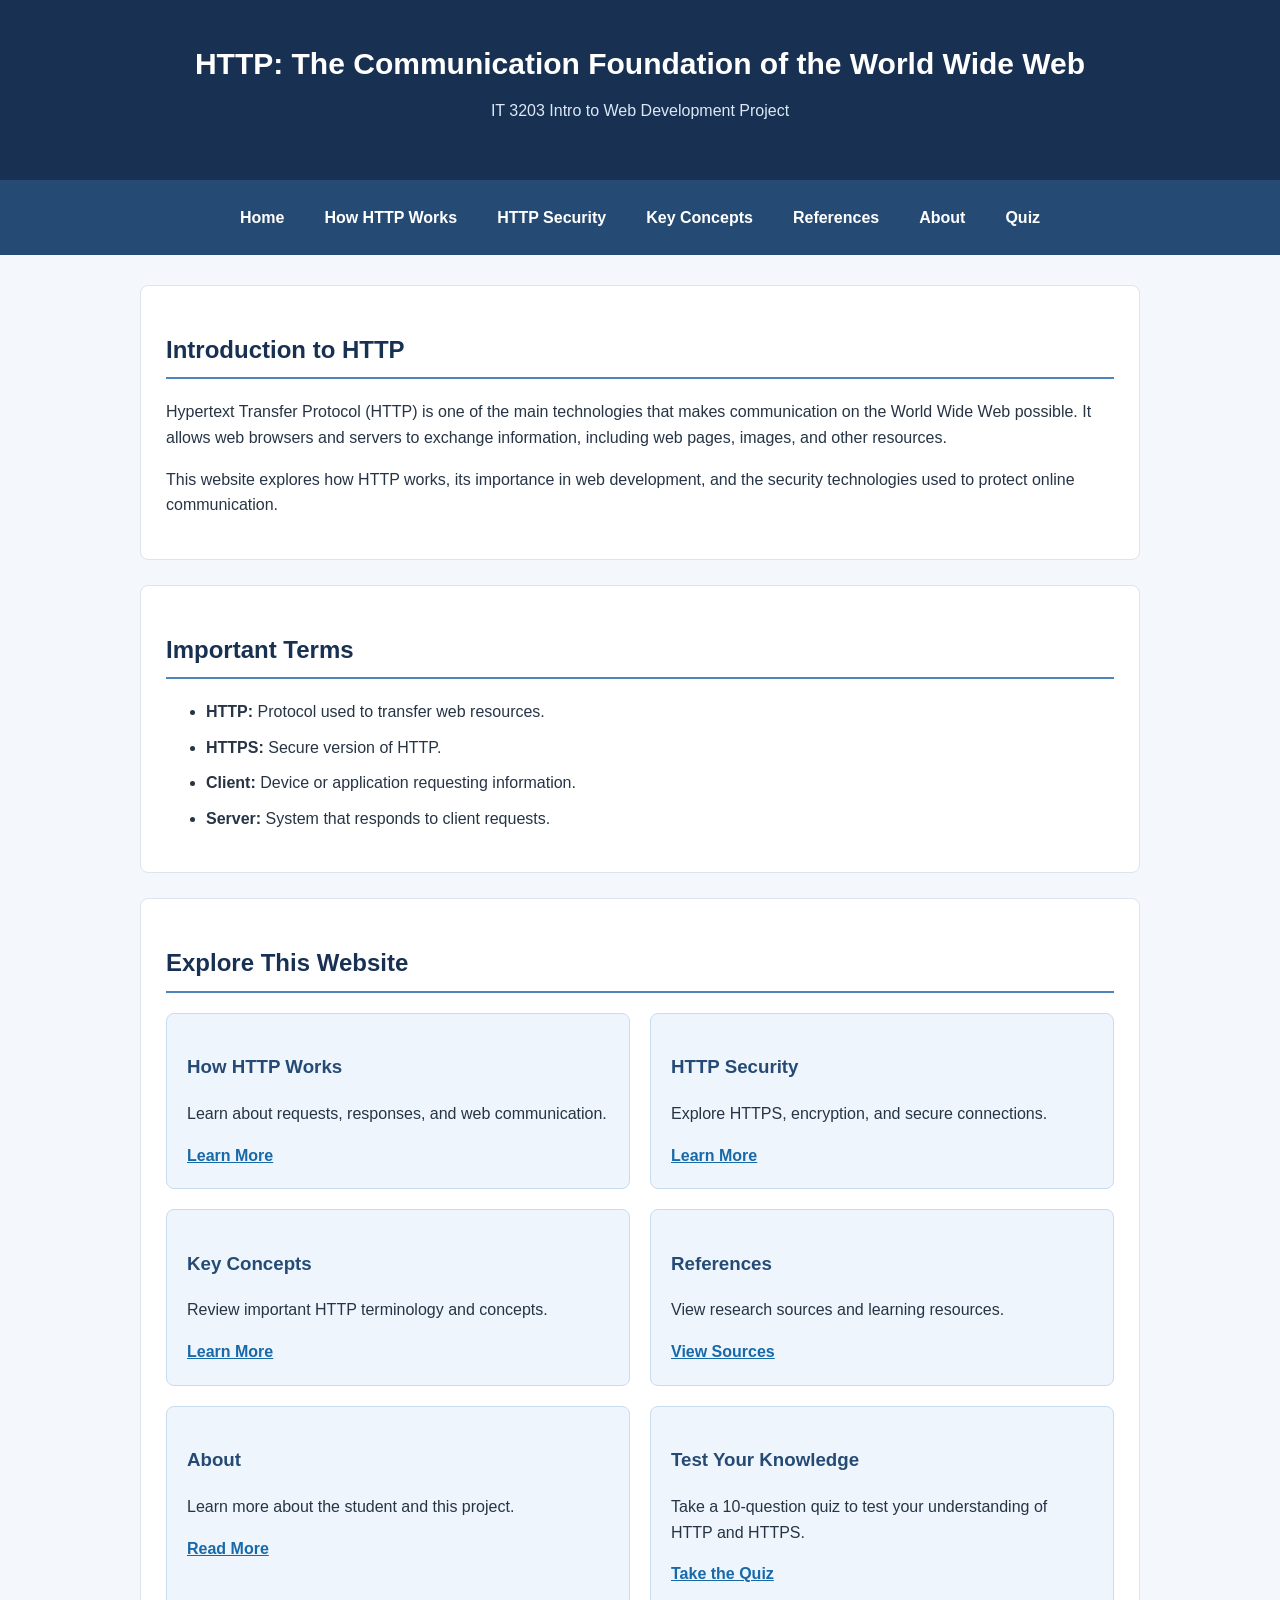
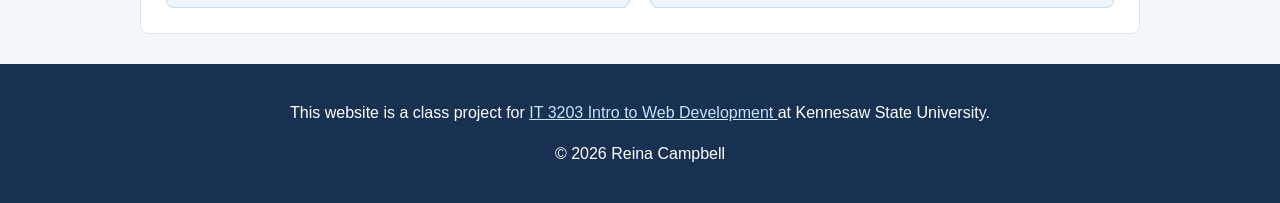
<file: index.html>
<!DOCTYPE html>
<html lang="en">
<head>
    <meta charset="UTF-8">
    <meta name="viewport" content="width=device-width, initial-scale=1.0">
    <title>HTTP - Home</title>
    <link rel="stylesheet" href="style.css">
</head>
<body>

    <!-- Website header -->
    <header>
        <h1>HTTP: The Communication Foundation of the World Wide Web</h1>
        <p>IT 3203 Intro to Web Development Project</p>
    </header>

 <!-- Navigation menu shared across all seven website pages -->
<nav>
    <a href="index.html">Home</a>
    <a href="topic1.html">How HTTP Works</a>
    <a href="topic2.html">HTTP Security</a>
    <a href="concepts.html">Key Concepts</a>
    <a href="references.html">References</a>
    <a href="about.html">About</a>
    <a href="quiz.html">Quiz</a>
</nav>

    <main>
        <!-- Introduction -->
        <section>
            <h2>Introduction to HTTP</h2>
            <p>
                Hypertext Transfer Protocol (HTTP) is one of the
                main technologies that makes communication on
                the World Wide Web possible. It allows web
                browsers and servers to exchange information,
                including web pages, images, and other resources.
            </p>
            <p>
                This website explores how HTTP works, its
                importance in web development, and the security
                technologies used to protect online communication.
            </p>
        </section>

        <!-- Key terms -->
        <section>
            <h2>Important Terms</h2>
            <ul>
                <li><strong>HTTP:</strong> Protocol used to transfer web resources.</li>
                <li><strong>HTTPS:</strong> Secure version of HTTP.</li>
                <li><strong>Client:</strong> Device or application requesting information.</li>
                <li><strong>Server:</strong> System that responds to client requests.</li>
            </ul>
        </section>

        
<!-- Table of contents: Links to the main pages of the website -->
<section>
    <h2>Explore This Website</h2>

    <!-- CSS Grid organizes the website cards into columns -->
    <div class="page-grid">

        <!-- Card linking to the How HTTP Works page -->
        <div class="card">
            <h3>How HTTP Works</h3>
            <p>Learn about requests, responses, and web communication.</p>
            <a href="topic1.html">Learn More</a>
        </div>

        <!-- Card linking to the HTTP Security page -->
        <div class="card">
            <h3>HTTP Security</h3>
            <p>Explore HTTPS, encryption, and secure connections.</p>
            <a href="topic2.html">Learn More</a>
        </div>

        <!-- Card linking to the Key Concepts page -->
        <div class="card">
            <h3>Key Concepts</h3>
            <p>Review important HTTP terminology and concepts.</p>
            <a href="concepts.html">Learn More</a>
        </div>

        <!-- Card linking to the References page -->
        <div class="card">
            <h3>References</h3>
            <p>View research sources and learning resources.</p>
            <a href="references.html">View Sources</a>
        </div>

        <!-- Card linking to the About page -->
        <div class="card">
            <h3>About</h3>
            <p>Learn more about the student and this project.</p>
            <a href="about.html">Read More</a>
        </div>

        <!-- New Milestone 2 card linking to the HTTP quiz -->
        <div class="card">
            <h3>Test Your Knowledge</h3>
            <p>
                Take a 10-question quiz to test your
                understanding of HTTP and HTTPS.
            </p>

            <!-- Opens the interactive quiz page -->
            <a href="quiz.html">Take the Quiz</a>
        </div>

    </div> <!-- End of page-grid -->
</section>

</main>

    <!-- Required class project footer -->
    <footer>
        <p>
            This website is a class project for
            <a href="https://ksuweb.github.io/IT3203/">
                IT 3203 Intro to Web Development
            </a>
            at Kennesaw State University.
        </p>
        <p>&copy; 2026 Reina Campbell</p>
    </footer>

</body>
</html>
</file>
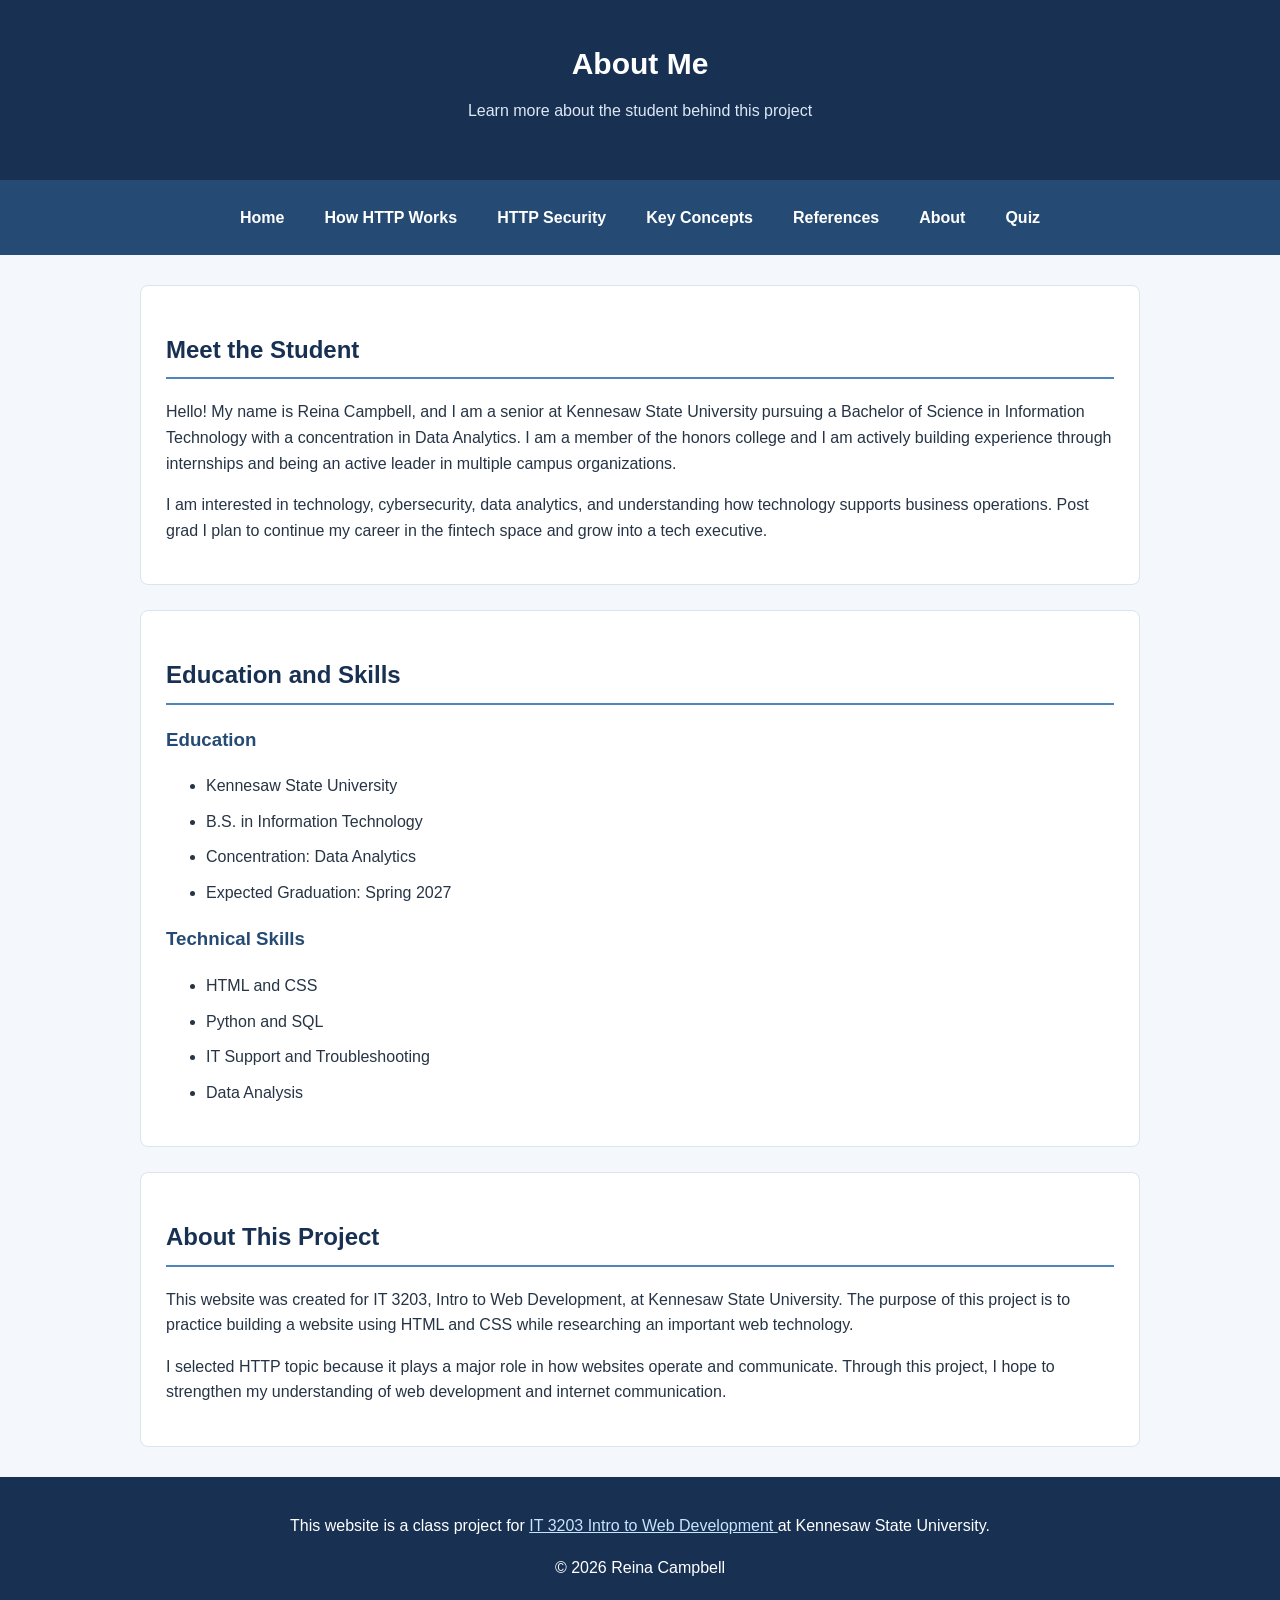
<file: about.html>
<!DOCTYPE html>
<html lang="en">
<head>
    <!-- Basic page settings -->
    <meta charset="UTF-8">
    <meta name="viewport" content="width=device-width, initial-scale=1.0">
    <title>About Me</title>
    <link rel="stylesheet" href="style.css">
</head>
<body>

    <!-- Website header -->
    <header>
        <h1>About Me</h1>
        <p>Learn more about the student behind this project</p>
    </header>

    <!-- Navigation menu shared across all pages -->
    <nav>
        <a href="index.html">Home</a>
        <a href="topic1.html">How HTTP Works</a>
        <a href="topic2.html">HTTP Security</a>
        <a href="concepts.html">Key Concepts</a>
        <a href="references.html">References</a>
        <a href="about.html">About</a>
        <a href="quiz.html">Quiz</a>
    </nav>

    <main>
        <!-- Student introduction -->
        <section>
            <h2>Meet the Student</h2>
            <p>
                Hello! My name is Reina Campbell, and I am
                a senior at Kennesaw State University
                pursuing a Bachelor of Science in Information
                Technology with a concentration in Data Analytics.
                I am a member of the honors college and I am actively
                building experience through internships and being
                an active leader in multiple campus organizations.
            </p>
            <p>
                I am interested in technology, cybersecurity,
                data analytics, and understanding how technology
                supports business operations. Post grad I plan to 
                continue my career in the fintech space and grow 
                into a tech executive.
            </p>
        </section>

        <!-- Education and technical skills -->
        <section>
            <h2>Education and Skills</h2>

            <h3>Education</h3>
            <ul>
                <li>Kennesaw State University</li>
                <li>B.S. in Information Technology</li>
                <li>Concentration: Data Analytics</li>
                <li>Expected Graduation: Spring 2027</li>
            </ul>

            <h3>Technical Skills</h3>
            <ul>
                <li>HTML and CSS</li>
                <li>Python and SQL</li>
                <li>IT Support and Troubleshooting</li>
                <li>Data Analysis</li>
            </ul>
        </section>

        <!-- Project description -->
        <section>
            <h2>About This Project</h2>
            <p>
                This website was created for IT 3203,
                Intro to Web Development, at Kennesaw State University.
                The purpose of this project is to practice
                building a website using HTML and CSS while
                researching an important web technology.
            </p>
            <p>
                I selected HTTP topic because it plays a major role
                in how websites operate and communicate.
                Through this project, I hope to strengthen
                my understanding of web development and
                internet communication.
            </p>
        </section>
    </main>

    <!-- Required course footer -->
    <footer>
        <p>
            This website is a class project for
            <a href="https://ksuweb.github.io/IT3203/">
                IT 3203 Intro to Web Development
            </a>
            at Kennesaw State University.
        </p>
        <p>&copy; 2026 Reina Campbell</p>
    </footer>

</body>
</html>
</file>
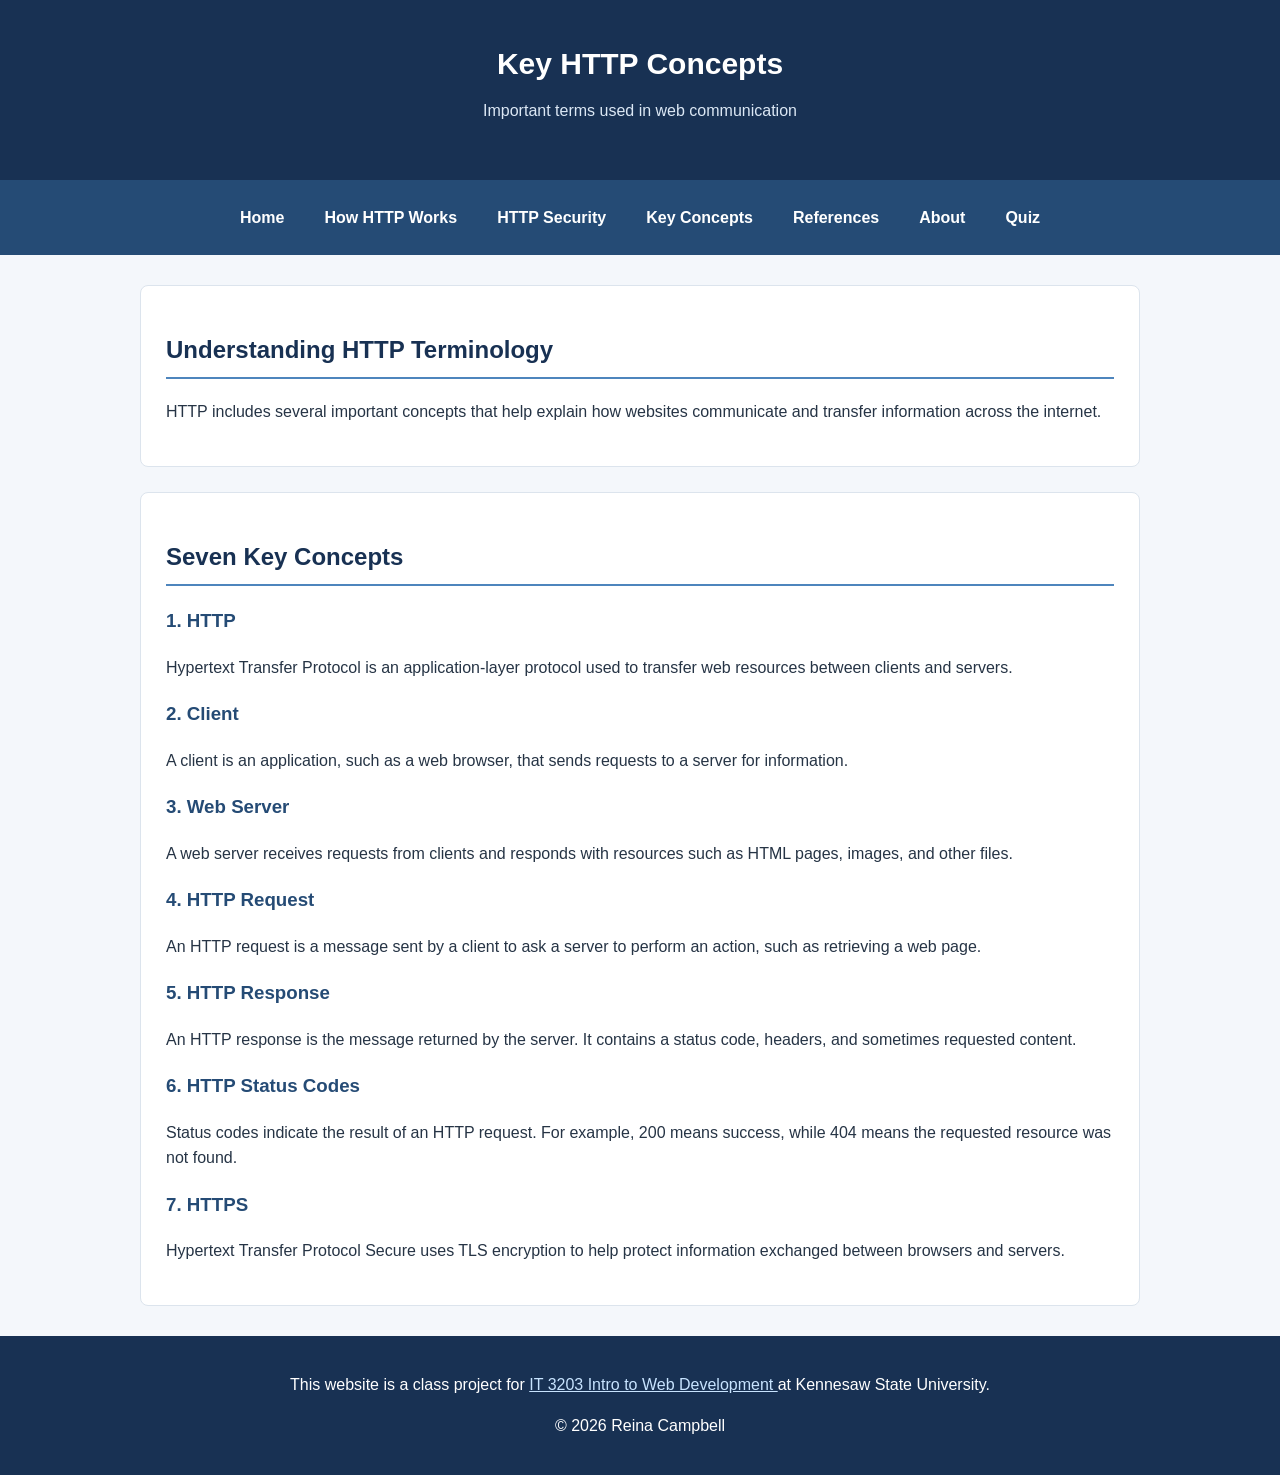
<file: concepts.html>
<!DOCTYPE html>
<html lang="en">
<head>
    <!-- Basic page settings -->
    <meta charset="UTF-8">
    <meta name="viewport" content="width=device-width, initial-scale=1.0">
    <title>HTTP Key Concepts</title>
    <link rel="stylesheet" href="style.css">
</head>
<body>

    <!-- Website header -->
    <header>
        <h1>Key HTTP Concepts</h1>
        <p>Important terms used in web communication</p>
    </header>

    <!-- Navigation menu shared across all pages -->
    <nav>
        <a href="index.html">Home</a>
        <a href="topic1.html">How HTTP Works</a>
        <a href="topic2.html">HTTP Security</a>
        <a href="concepts.html">Key Concepts</a>
        <a href="references.html">References</a>
        <a href="about.html">About</a>
        <a href="quiz.html">Quiz</a>
    </nav>

    <main>
        <!-- Introduction -->
        <section>
            <h2>Understanding HTTP Terminology</h2>
            <p>
                HTTP includes several important concepts that
                help explain how websites communicate and
                transfer information across the internet.
            </p>
        </section>

        <!-- Seven key HTTP concepts -->
        <section>
            <h2>Seven Key Concepts</h2>

            <h3>1. HTTP</h3>
            <p>
                Hypertext Transfer Protocol is an application-layer
                protocol used to transfer web resources between
                clients and servers.
            </p>

            <h3>2. Client</h3>
            <p>
                A client is an application, such as a web browser,
                that sends requests to a server for information.
            </p>

            <h3>3. Web Server</h3>
            <p>
                A web server receives requests from clients
                and responds with resources such as HTML pages,
                images, and other files.
            </p>

            <h3>4. HTTP Request</h3>
            <p>
                An HTTP request is a message sent by a client
                to ask a server to perform an action,
                such as retrieving a web page.
            </p>

            <h3>5. HTTP Response</h3>
            <p>
                An HTTP response is the message returned by
                the server. It contains a status code,
                headers, and sometimes requested content.
            </p>

            <h3>6. HTTP Status Codes</h3>
            <p>
                Status codes indicate the result of an HTTP
                request. For example, 200 means success,
                while 404 means the requested resource
                was not found.
            </p>

            <h3>7. HTTPS</h3>
            <p>
                Hypertext Transfer Protocol Secure uses TLS
                encryption to help protect information
                exchanged between browsers and servers.
            </p>
        </section>
    </main>

    <!-- Required course footer -->
    <footer>
        <p>
            This website is a class project for
            <a href="https://ksuweb.github.io/IT3203/">
                IT 3203 Intro to Web Development
            </a>
            at Kennesaw State University.
        </p>
        <p>&copy; 2026 Reina Campbell</p>
    </footer>

</body>
</html>
</file>
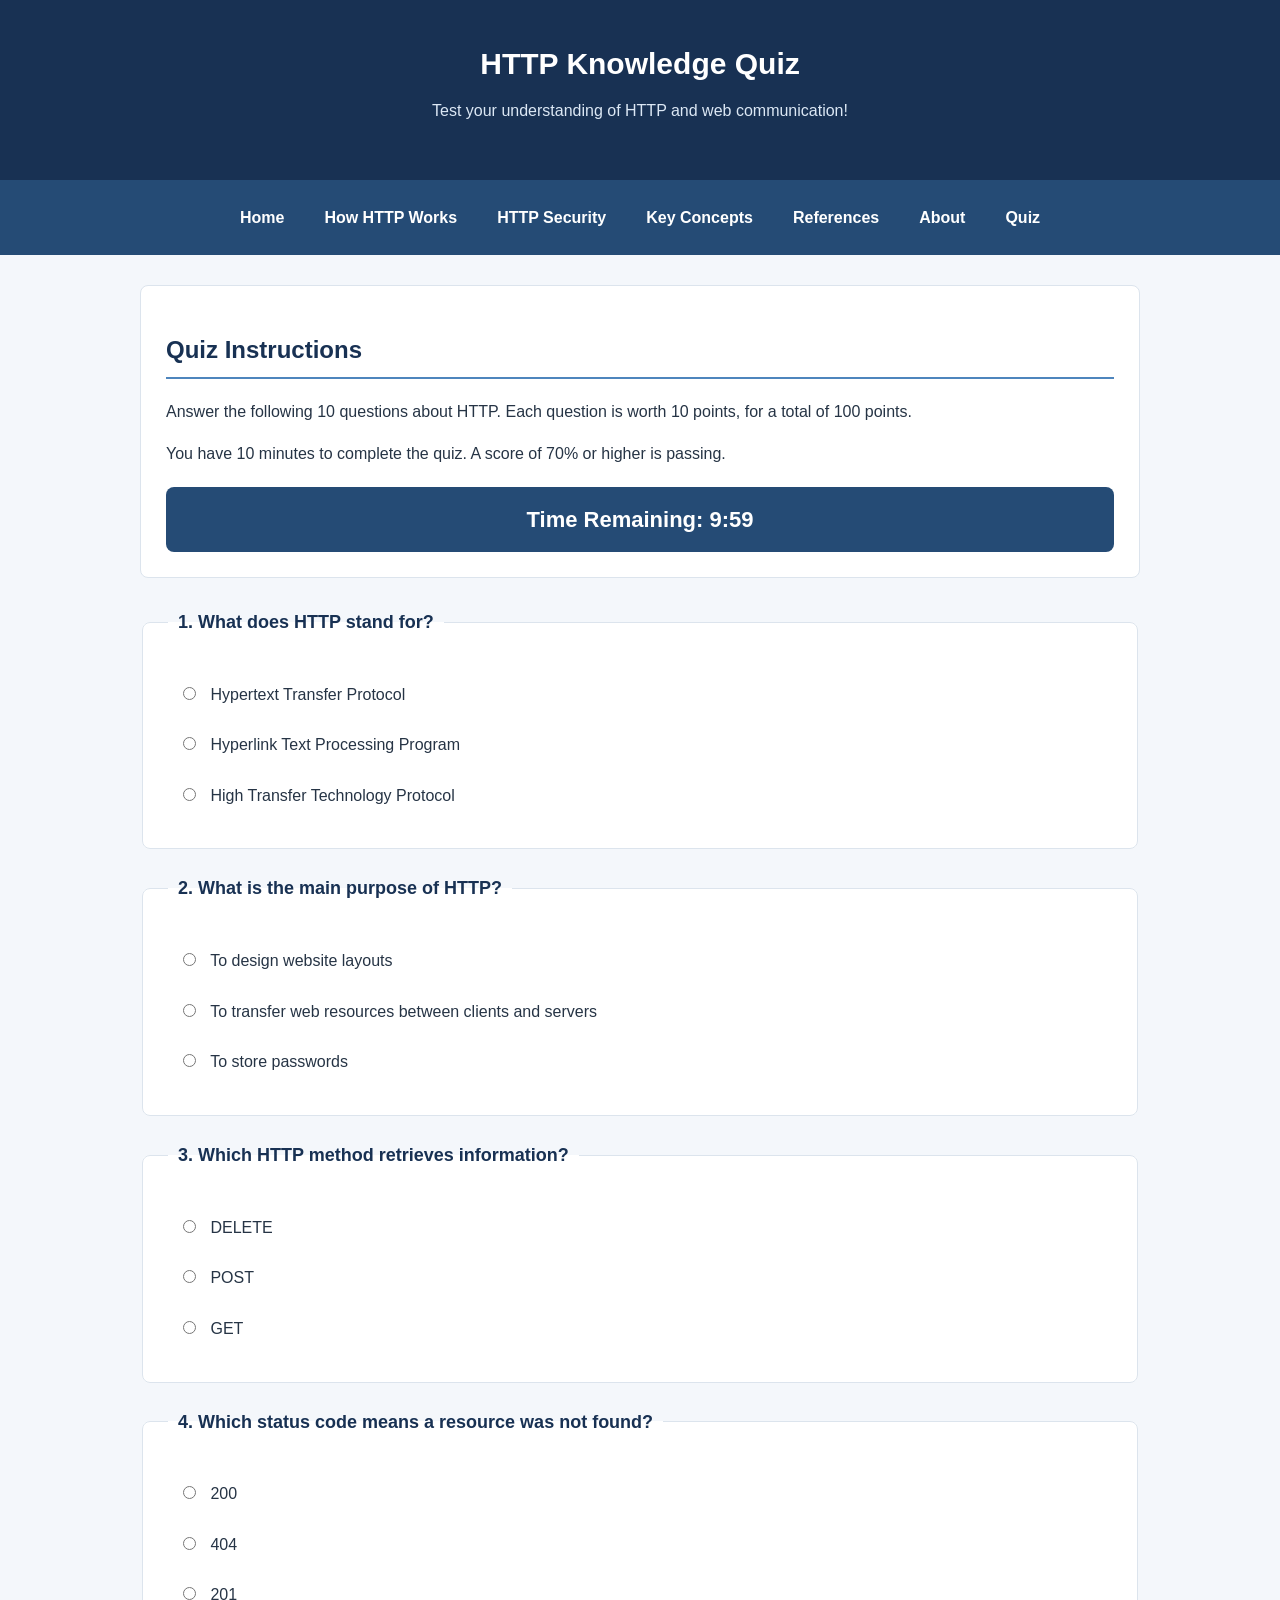
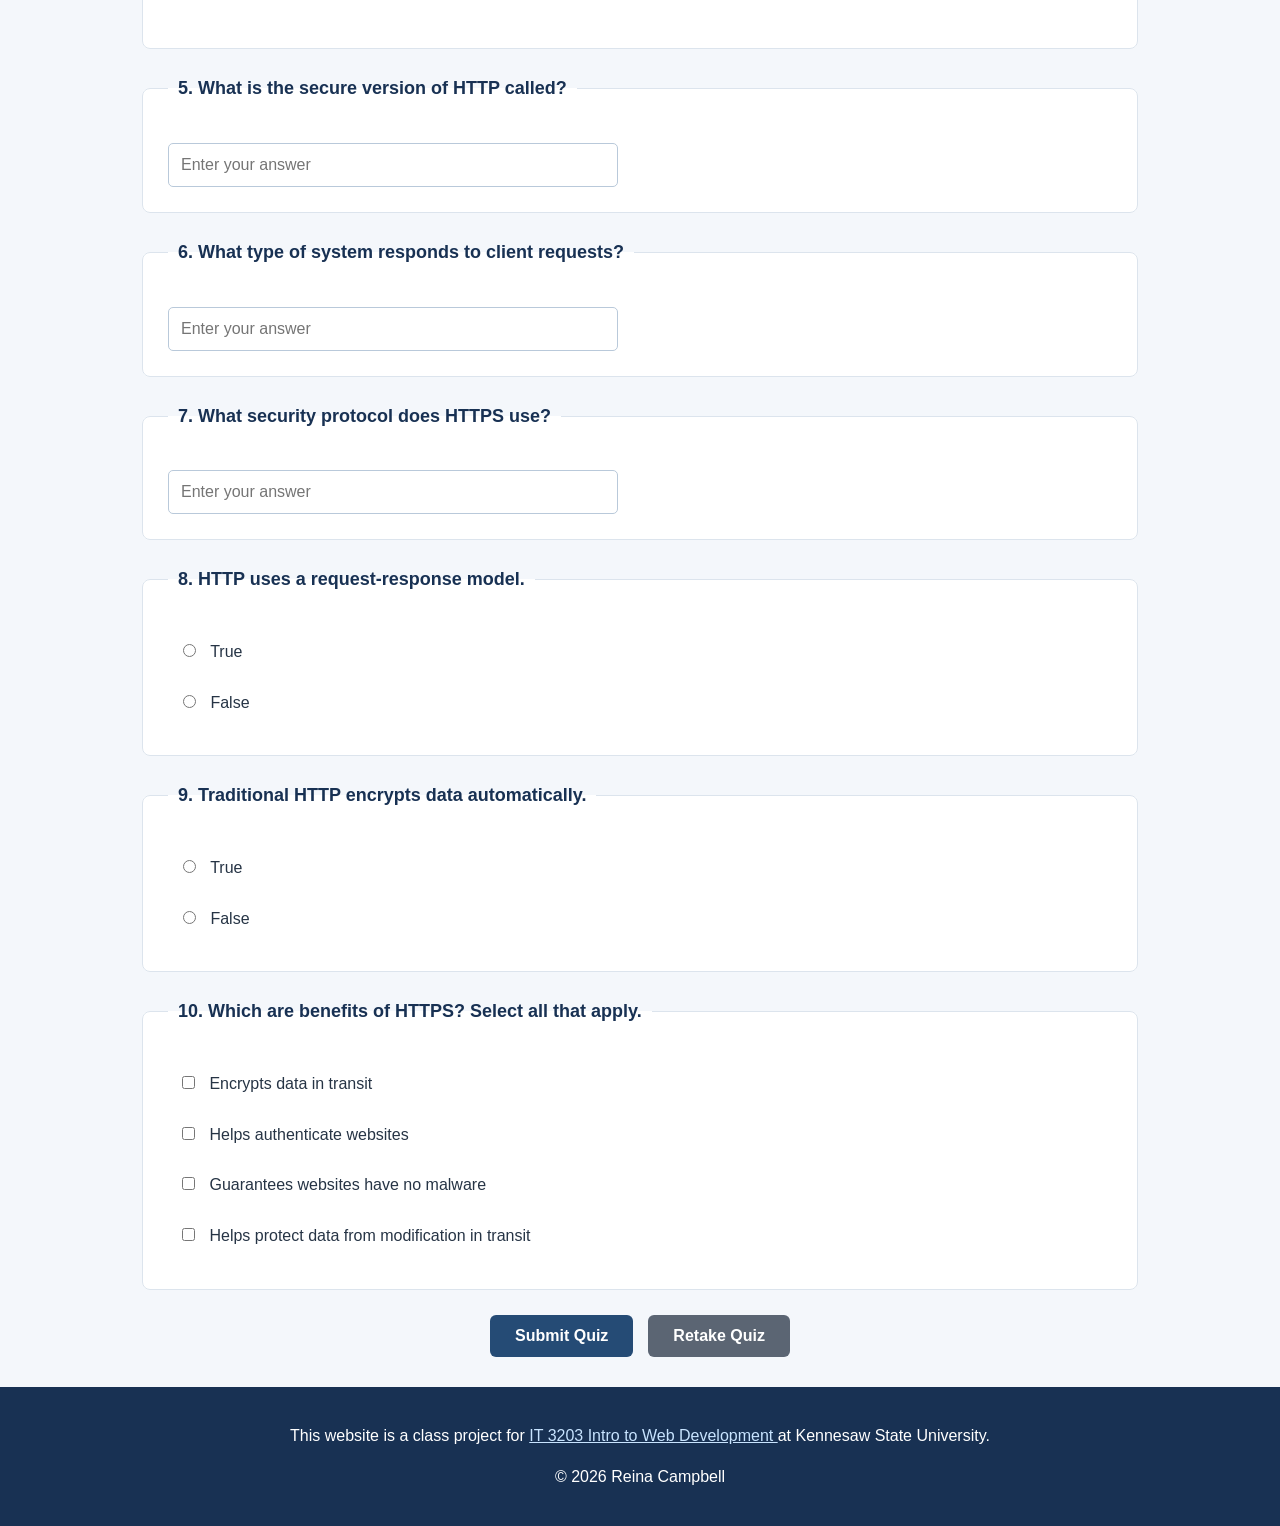
<file: quiz.html>
<!DOCTYPE html>
<html lang="en">
<head>
    <!-- Basic page settings -->
    <meta charset="UTF-8">
    <meta name="viewport" content="width=device-width, initial-scale=1.0">
    <title>HTTP Knowledge Quiz</title>
    <link rel="stylesheet" href="style.css">
    <script src="quiz.js" defer></script>
</head>
<body>

    <!-- Website header -->
    <header>
        <h1>HTTP Knowledge Quiz</h1>
        <p>Test your understanding of HTTP and web communication!</p>
    </header>

    <!-- Main navigation menu -->
    <nav>
        <a href="index.html">Home</a>
        <a href="topic1.html">How HTTP Works</a>
        <a href="topic2.html">HTTP Security</a>
        <a href="concepts.html">Key Concepts</a>
        <a href="references.html">References</a>
        <a href="about.html">About</a>
        <a href="quiz.html">Quiz</a>
    </nav>

    <main>
        <!-- Quiz instructions and timer -->
        <section>
            <h2>Quiz Instructions</h2>
            <p>
                Answer the following 10 questions about HTTP.
                Each question is worth 10 points, for a
                total of 100 points.
            </p>
            <p>
                You have 10 minutes to complete the quiz.
                A score of 70% or higher is passing.
            </p>

            <div id="timer">Time Remaining: 10:00</div>
        </section>

        <!-- Quiz form -->
        <form id="quizForm">

            <!-- Question 1: Multiple choice -->
            <fieldset>
                <legend>1. What does HTTP stand for?</legend>
                <label><input type="radio" name="q1" value="a"> Hypertext Transfer Protocol</label>
                <label><input type="radio" name="q1" value="b"> Hyperlink Text Processing Program</label>
                <label><input type="radio" name="q1" value="c"> High Transfer Technology Protocol</label>
            </fieldset>

            <!-- Question 2: Multiple choice -->
            <fieldset>
                <legend>2. What is the main purpose of HTTP?</legend>
                <label><input type="radio" name="q2" value="a"> To design website layouts</label>
                <label><input type="radio" name="q2" value="b"> To transfer web resources between clients and servers</label>
                <label><input type="radio" name="q2" value="c"> To store passwords</label>
            </fieldset>

            <!-- Question 3: Multiple choice -->
            <fieldset>
                <legend>3. Which HTTP method retrieves information?</legend>
                <label><input type="radio" name="q3" value="a"> DELETE</label>
                <label><input type="radio" name="q3" value="b"> POST</label>
                <label><input type="radio" name="q3" value="c"> GET</label>
            </fieldset>

            <!-- Question 4: Multiple choice -->
            <fieldset>
                <legend>4. Which status code means a resource was not found?</legend>
                <label><input type="radio" name="q4" value="a"> 200</label>
                <label><input type="radio" name="q4" value="b"> 404</label>
                <label><input type="radio" name="q4" value="c"> 201</label>
            </fieldset>

            <!-- Question 5: Fill in the blank -->
            <fieldset>
                <legend>5. What is the secure version of HTTP called?</legend>
                <input type="text" name="q5" placeholder="Enter your answer">
            </fieldset>

            <!-- Question 6: Fill in the blank -->
            <fieldset>
                <legend>6. What type of system responds to client requests?</legend>
                <input type="text" name="q6" placeholder="Enter your answer">
            </fieldset>

            <!-- Question 7: Fill in the blank -->
            <fieldset>
                <legend>7. What security protocol does HTTPS use?</legend>
                <input type="text" name="q7" placeholder="Enter your answer">
            </fieldset>

            <!-- Question 8: True or False -->
            <fieldset>
                <legend>8. HTTP uses a request-response model.</legend>
                <label><input type="radio" name="q8" value="true"> True</label>
                <label><input type="radio" name="q8" value="false"> False</label>
            </fieldset>

            <!-- Question 9: True or False -->
            <fieldset>
                <legend>9. Traditional HTTP encrypts data automatically.</legend>
                <label><input type="radio" name="q9" value="true"> True</label>
                <label><input type="radio" name="q9" value="false"> False</label>
            </fieldset>

            <!-- Question 10: Multiple selection -->
            <fieldset>
                <legend>10. Which are benefits of HTTPS? Select all that apply.</legend>
                <label><input type="checkbox" name="q10" value="a"> Encrypts data in transit</label>
                <label><input type="checkbox" name="q10" value="b"> Helps authenticate websites</label>
                <label><input type="checkbox" name="q10" value="c"> Guarantees websites have no malware</label>
                <label><input type="checkbox" name="q10" value="d"> Helps protect data from modification in transit</label>
            </fieldset>

            <!-- Submit and reset buttons -->
            <div class="quiz-buttons">
                <button type="submit" id="submitBtn">Submit Quiz</button>
                <button type="button" id="resetBtn">Retake Quiz</button>
            </div>
        </form>

        <!-- JavaScript displays quiz results here -->
        <section id="results" aria-live="polite" hidden></section>
    </main>

    <!-- Required class project footer -->
    <footer>
        <p>
            This website is a class project for
            <a href="https://ksuweb.github.io/IT3203/">
                IT 3203 Intro to Web Development
            </a>
            at Kennesaw State University.
        </p>
        <p>&copy; 2026 Reina Campbell</p>
    </footer>

</body>
</html>
</file>
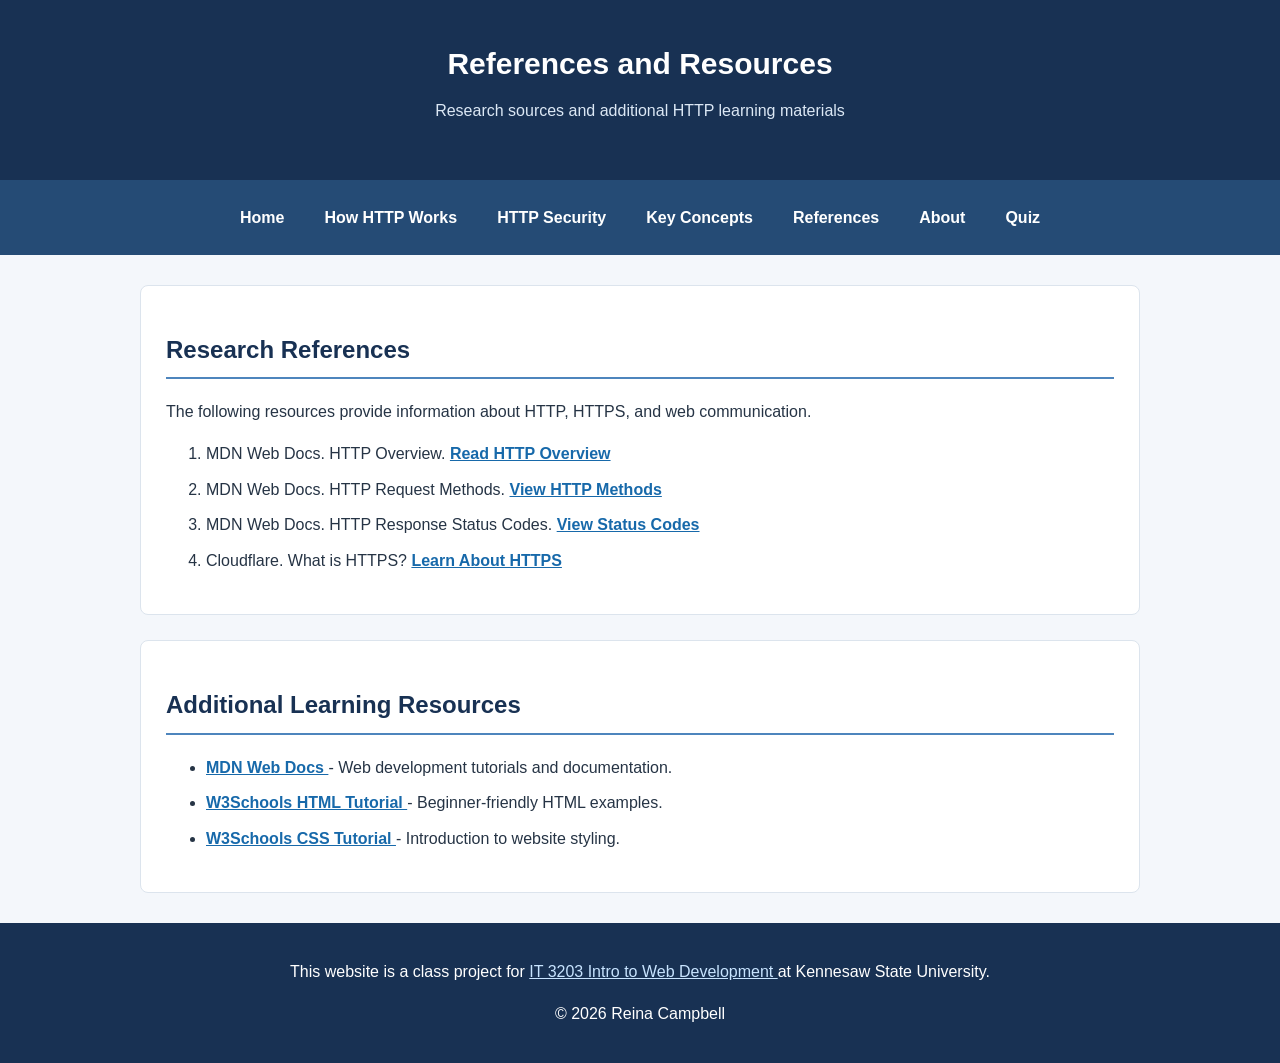
<file: references.html>
<!DOCTYPE html>
<html lang="en">
<head>
    <!-- Basic page settings -->
    <meta charset="UTF-8">
    <meta name="viewport" content="width=device-width, initial-scale=1.0">
    <title>HTTP References</title>
    <link rel="stylesheet" href="style.css">
</head>
<body>

    <!-- Website header -->
    <header>
        <h1>References and Resources</h1>
        <p>Research sources and additional HTTP learning materials</p>
    </header>

    <!-- Navigation menu shared across all pages -->
    <nav>
        <a href="index.html">Home</a>
        <a href="topic1.html">How HTTP Works</a>
        <a href="topic2.html">HTTP Security</a>
        <a href="concepts.html">Key Concepts</a>
        <a href="references.html">References</a>
        <a href="about.html">About</a>
        <a href="quiz.html">Quiz</a>
    </nav>

    <main>
        <!-- Research references -->
        <section>
            <h2>Research References</h2>
            <p>
                The following resources provide information
                about HTTP, HTTPS, and web communication.
            </p>

            <ol>
                <li>
                    MDN Web Docs. HTTP Overview.
                    <a href="https://developer.mozilla.org/en-US/docs/Web/HTTP/Guides/Overview">
                        Read HTTP Overview
                    </a>
                </li>

                <li>
                    MDN Web Docs. HTTP Request Methods.
                    <a href="https://developer.mozilla.org/en-US/docs/Web/HTTP/Reference/Methods">
                        View HTTP Methods
                    </a>
                </li>

                <li>
                    MDN Web Docs. HTTP Response Status Codes.
                    <a href="https://developer.mozilla.org/en-US/docs/Web/HTTP/Reference/Status">
                        View Status Codes
                    </a>
                </li>

                <li>
                    Cloudflare. What is HTTPS?
                    <a href="https://www.cloudflare.com/learning/ssl/what-is-https/">
                        Learn About HTTPS
                    </a>
                </li>
            </ol>
        </section>

        <!-- Additional learning resources -->
        <section>
            <h2>Additional Learning Resources</h2>
            <ul>
                <li>
                    <a href="https://developer.mozilla.org/">
                        MDN Web Docs
                    </a>
                    - Web development tutorials and documentation.
                </li>
                <li>
                    <a href="https://www.w3schools.com/html/">
                        W3Schools HTML Tutorial
                    </a>
                    - Beginner-friendly HTML examples.
                </li>
                <li>
                    <a href="https://www.w3schools.com/css/">
                        W3Schools CSS Tutorial
                    </a>
                    - Introduction to website styling.
                </li>
            </ul>
        </section>
    </main>

    <!-- Required course footer -->
    <footer>
        <p>
            This website is a class project for
            <a href="https://ksuweb.github.io/IT3203/">
                IT 3203 Intro to Web Development
            </a>
            at Kennesaw State University.
        </p>
        <p>&copy; 2026 Reina Campbell</p>
    </footer>

</body>
</html>
</file>
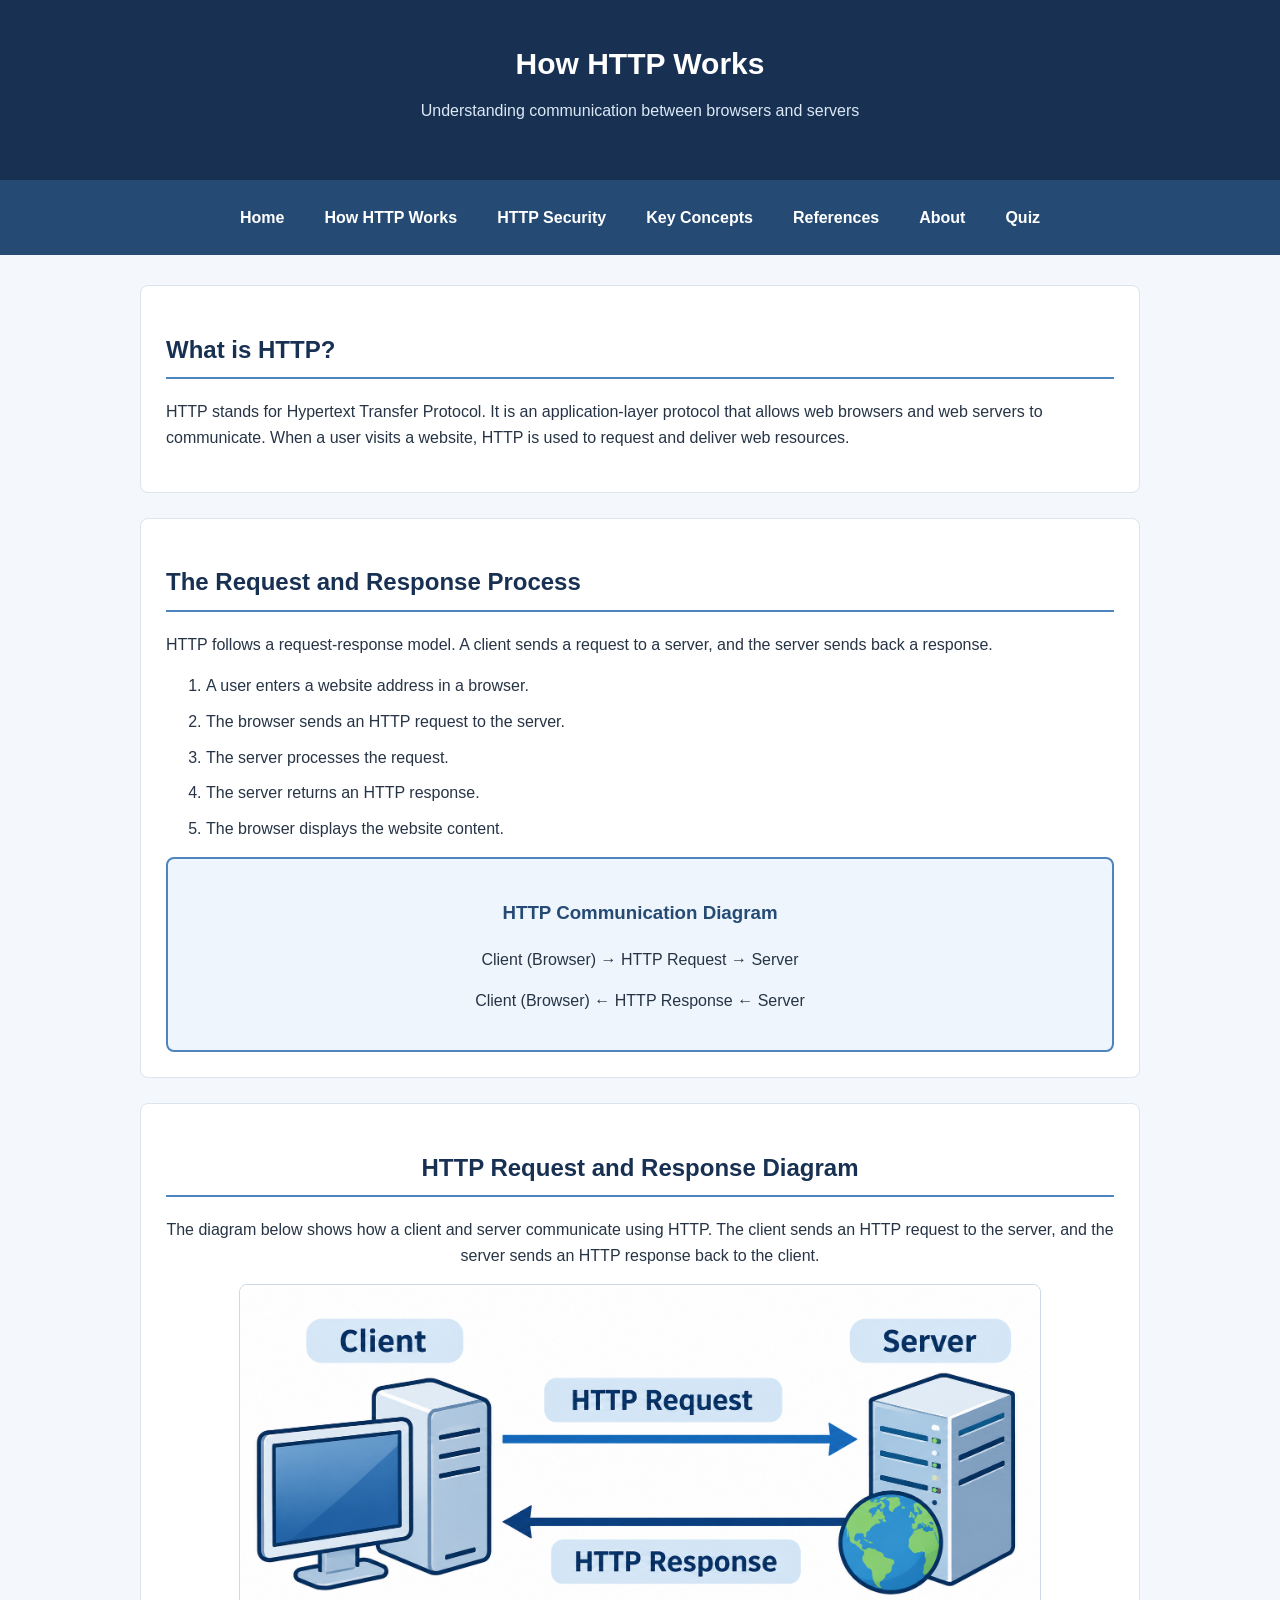
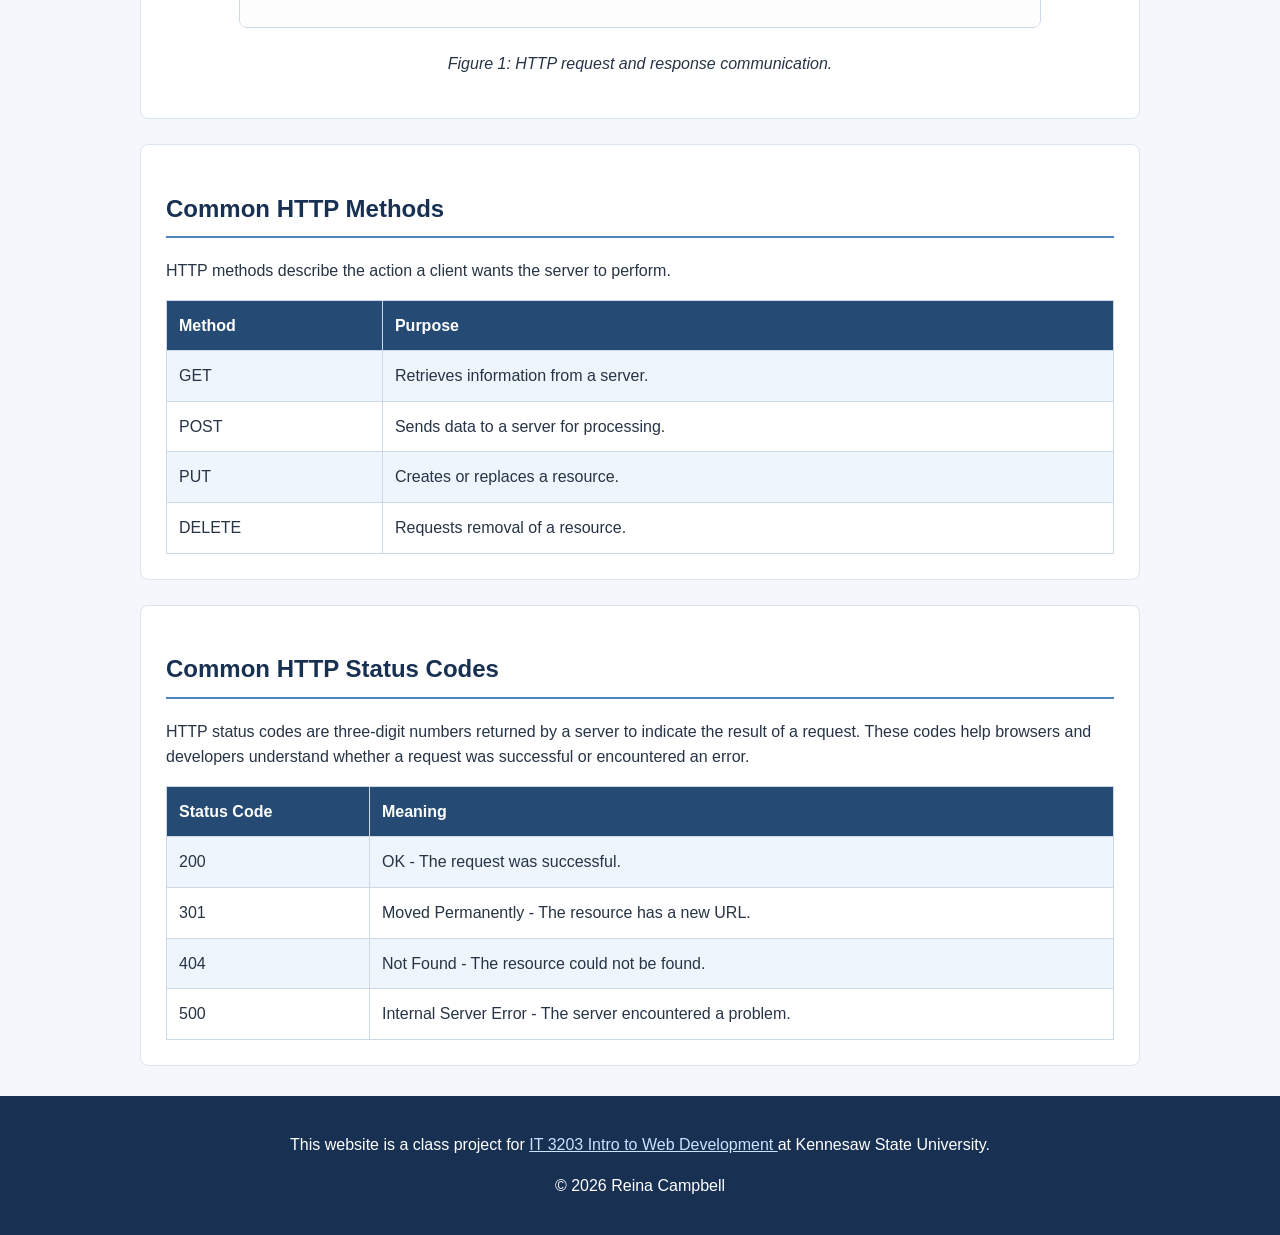
<file: topic1.html>
<!DOCTYPE html>
<html lang="en">
<head>
    <meta charset="UTF-8">
    <meta name="viewport" content="width=device-width, initial-scale=1.0">
    <title>How HTTP Works</title>
    <link rel="stylesheet" href="style.css">
</head>
<body>

    <!-- Website header -->
    <header>
        <h1>How HTTP Works</h1>
        <p>Understanding communication between browsers and servers</p>
    </header>

    <!-- Main navigation menu -->
    <nav>
        <a href="index.html">Home</a>
        <a href="topic1.html">How HTTP Works</a>
        <a href="topic2.html">HTTP Security</a>
        <a href="concepts.html">Key Concepts</a>
        <a href="references.html">References</a>
        <a href="about.html">About</a>
        <a href="quiz.html">Quiz</a>
    </nav>

    <main>
        <section>
            <h2>What is HTTP?</h2>
            <p>
                HTTP stands for Hypertext Transfer Protocol.
                It is an application-layer protocol that allows
                web browsers and web servers to communicate.
                When a user visits a website, HTTP is used
                to request and deliver web resources.
            </p>
        </section>

        <section>
            <h2>The Request and Response Process</h2>
            <p>
                HTTP follows a request-response model.
                A client sends a request to a server,
                and the server sends back a response.
            </p>

            <!-- Ordered list showing HTTP communication -->
            <ol>
                <li>A user enters a website address in a browser.</li>
                <li>The browser sends an HTTP request to the server.</li>
                <li>The server processes the request.</li>
                <li>The server returns an HTTP response.</li>
                <li>The browser displays the website content.</li>
            </ol>

            <!-- Simple HTTP diagram -->
            <div class="diagram">
                <h3>HTTP Communication Diagram</h3>
                <p>Client (Browser) &rarr; HTTP Request &rarr; Server</p>
                <p>Client (Browser) &larr; HTTP Response &larr; Server</p>
            </div>
        </section>


<!-- Locally stored diagram showing HTTP client-server communication -->
<section id="http-image">
    <h2>HTTP Request and Response Diagram</h2>

    <p>
        The diagram below shows how a client and server
        communicate using HTTP. The client sends an HTTP
        request to the server, and the server sends an
        HTTP response back to the client.
    </p>

    <!-- The image is stored locally in this GitHub repository -->
    <!-- Separate arrows show the direction of each message -->
    <img
        src="http-request-response.png"
        alt="HTTP communication diagram showing a request arrow from the client to the server and a response arrow from the server to the client"
        style="width: 100%; max-width: 800px; height: auto;"
    >

    <!-- Caption explains the purpose of the diagram -->
    <p>
        <em>Figure 1: HTTP request and response communication.</em>
    </p>
</section>


        <section>
            <h2>Common HTTP Methods</h2>
            <p>
                HTTP methods describe the action a client
                wants the server to perform.
            </p>

            <!-- Table demonstrating HTML table elements -->
            <table>
                <tr>
                    <th>Method</th>
                    <th>Purpose</th>
                </tr>
                <tr>
                    <td>GET</td>
                    <td>Retrieves information from a server.</td>
                </tr>
                <tr>
                    <td>POST</td>
                    <td>Sends data to a server for processing.</td>
                </tr>
                <tr>
                    <td>PUT</td>
                    <td>Creates or replaces a resource.</td>
                </tr>
                <tr>
                    <td>DELETE</td>
                    <td>Requests removal of a resource.</td>
                </tr>
            </table>
        </section>
        
<!-- Additional research: Common HTTP response codes -->
<section>
    <h2>Common HTTP Status Codes</h2>
    <p>
        HTTP status codes are three-digit numbers returned
        by a server to indicate the result of a request.
        These codes help browsers and developers understand
        whether a request was successful or encountered
        an error.
    </p>

    <!-- Table showing examples of HTTP status codes -->
    <table>
        <tr>
            <th>Status Code</th>
            <th>Meaning</th>
        </tr>
        <tr>
            <td>200</td>
            <td>OK - The request was successful.</td>
        </tr>
        <tr>
            <td>301</td>
            <td>Moved Permanently - The resource has a new URL.</td>
        </tr>
        <tr>
            <td>404</td>
            <td>Not Found - The resource could not be found.</td>
        </tr>
        <tr>
            <td>500</td>
            <td>Internal Server Error - The server encountered a problem.</td>
        </tr>
    </table>
</section>
    </main>

    <!-- Required course footer -->
    <footer>
        <p>
            This website is a class project for
            <a href="https://ksuweb.github.io/IT3203/">
                IT 3203 Intro to Web Development
            </a>
            at Kennesaw State University.
        </p>
        <p>&copy; 2026 Reina Campbell</p>
    </footer>

</body>
</html>
</file>
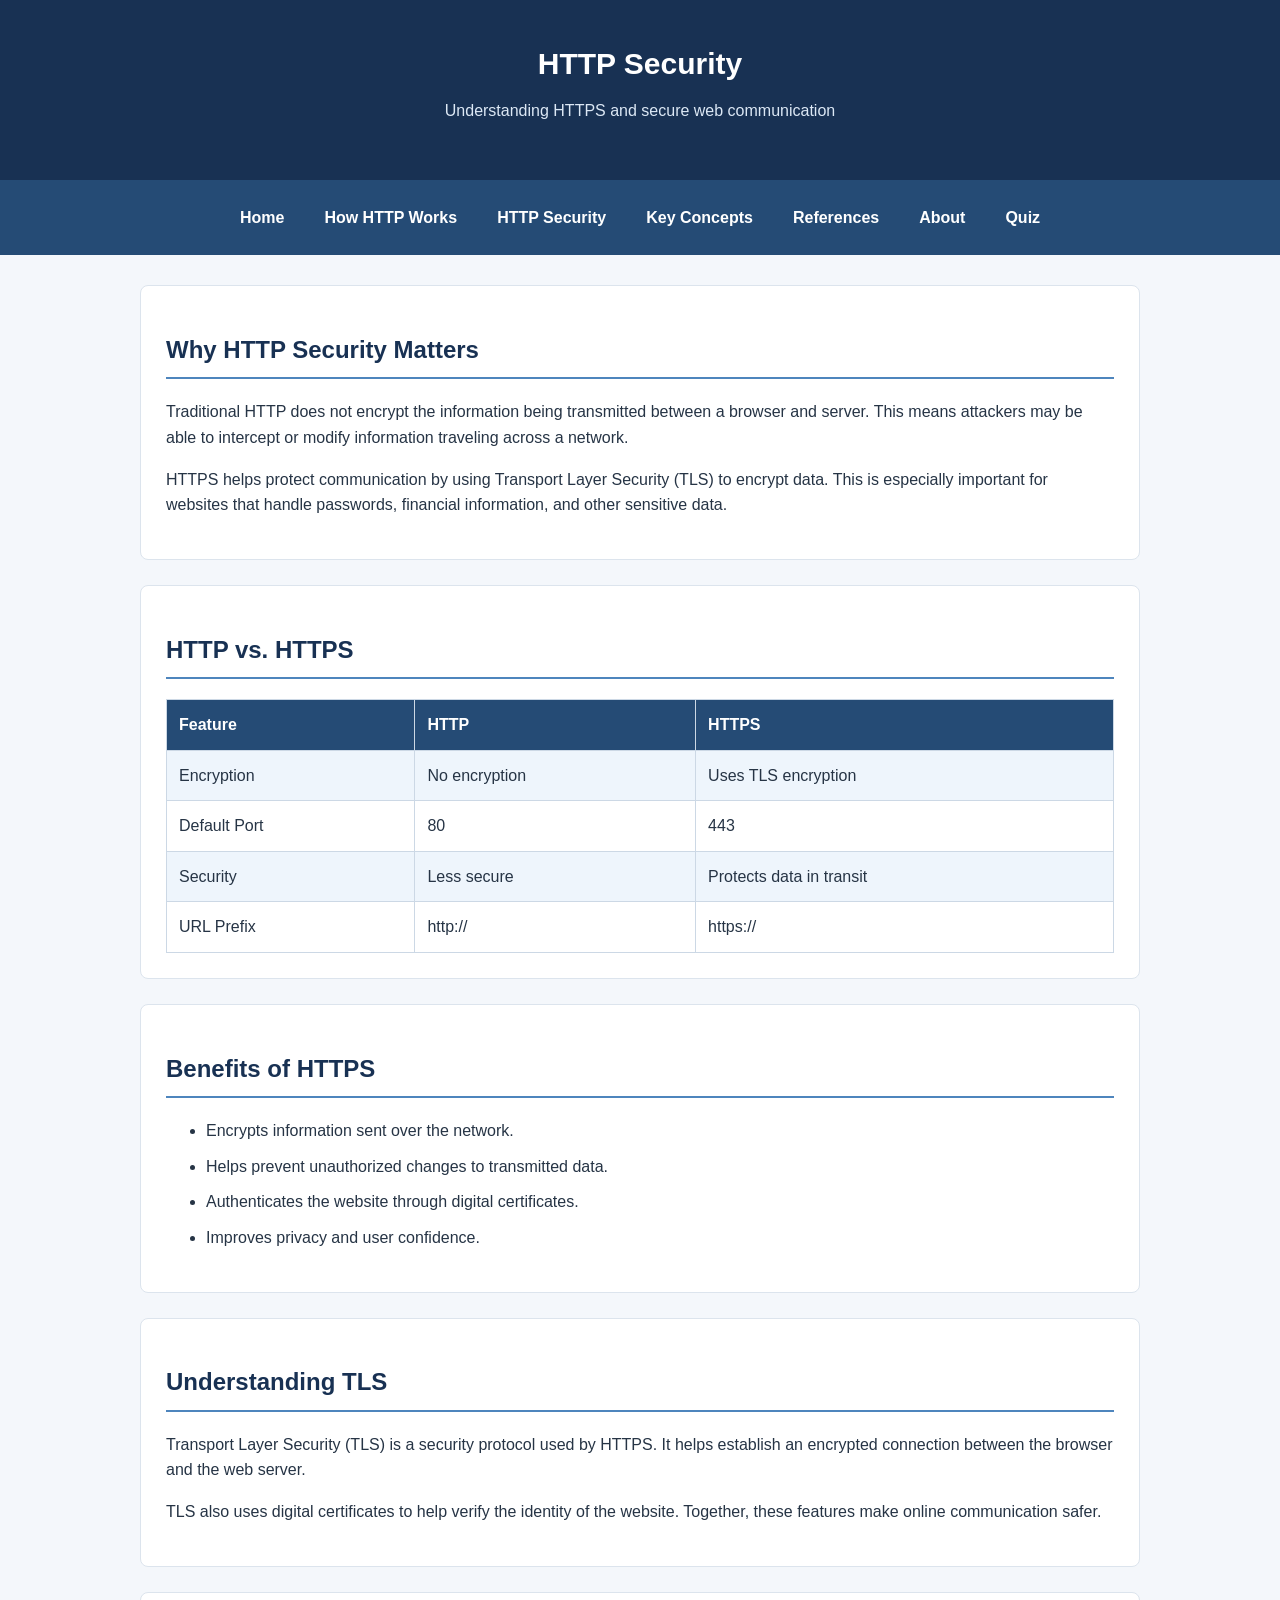
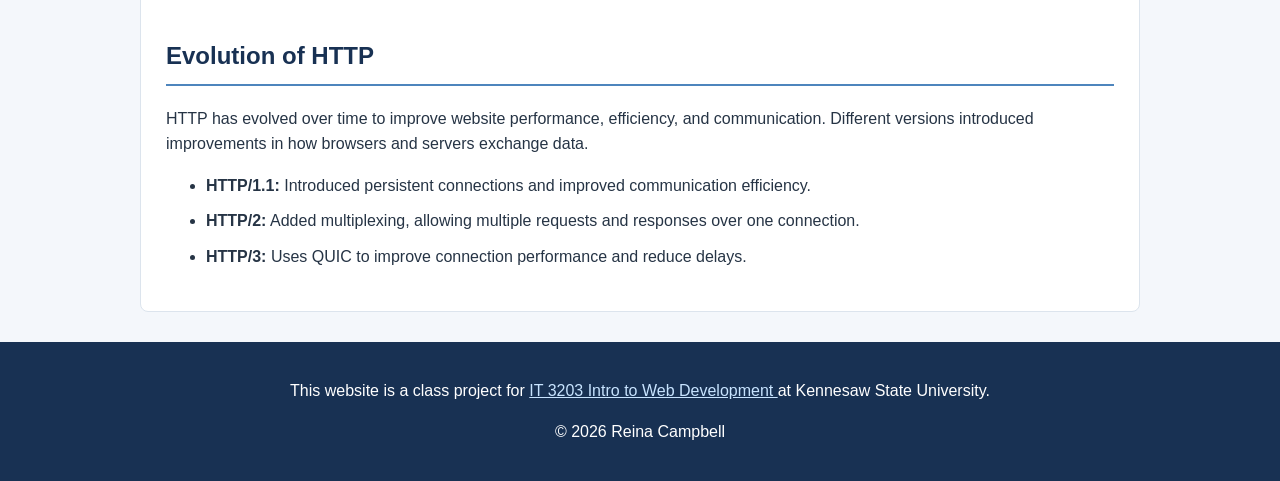
<file: topic2.html>
<!DOCTYPE html>
<html lang="en">
<head>
    <meta charset="UTF-8">
    <meta name="viewport" content="width=device-width, initial-scale=1.0">
    <title>HTTP Security</title>
    <link rel="stylesheet" href="style.css">
</head>
<body>

    <!-- Website header -->
    <header>
        <h1>HTTP Security</h1>
        <p>Understanding HTTPS and secure web communication</p>
    </header>

    <!-- Main navigation menu -->
    <nav>
        <a href="index.html">Home</a>
        <a href="topic1.html">How HTTP Works</a>
        <a href="topic2.html">HTTP Security</a>
        <a href="concepts.html">Key Concepts</a>
        <a href="references.html">References</a>
        <a href="about.html">About</a>
        <a href="quiz.html">Quiz</a>
    </nav>

    <main>
        <section>
            <h2>Why HTTP Security Matters</h2>
            <p>
                Traditional HTTP does not encrypt the information
                being transmitted between a browser and server.
                This means attackers may be able to intercept
                or modify information traveling across a network.
            </p>
            <p>
                HTTPS helps protect communication by using
                Transport Layer Security (TLS) to encrypt data.
                This is especially important for websites that
                handle passwords, financial information,
                and other sensitive data.
            </p>
        </section>

        <section>
            <h2>HTTP vs. HTTPS</h2>

            <!-- Comparison table -->
            <table>
                <tr>
                    <th>Feature</th>
                    <th>HTTP</th>
                    <th>HTTPS</th>
                </tr>
                <tr>
                    <td>Encryption</td>
                    <td>No encryption</td>
                    <td>Uses TLS encryption</td>
                </tr>
                <tr>
                    <td>Default Port</td>
                    <td>80</td>
                    <td>443</td>
                </tr>
                <tr>
                    <td>Security</td>
                    <td>Less secure</td>
                    <td>Protects data in transit</td>
                </tr>
                <tr>
                    <td>URL Prefix</td>
                    <td>http://</td>
                    <td>https://</td>
                </tr>
            </table>
        </section>

        <section>
            <h2>Benefits of HTTPS</h2>
            <ul>
                <li>Encrypts information sent over the network.</li>
                <li>Helps prevent unauthorized changes to transmitted data.</li>
                <li>Authenticates the website through digital certificates.</li>
                <li>Improves privacy and user confidence.</li>
            </ul>
        </section>

        <section>
            <h2>Understanding TLS</h2>
            <p>
                Transport Layer Security (TLS) is a security
                protocol used by HTTPS. It helps establish
                an encrypted connection between the browser
                and the web server.
            </p>
            <p>
                TLS also uses digital certificates to help
                verify the identity of the website.
                Together, these features make online
                communication safer.
            </p>
        </section>
        
<!-- Additional research: Development of HTTP versions -->
<section>
    <h2>Evolution of HTTP</h2>
    <p>
        HTTP has evolved over time to improve website
        performance, efficiency, and communication.
        Different versions introduced improvements
        in how browsers and servers exchange data.
    </p>

    <!-- List explaining major HTTP versions -->
    <ul>
        <li>
            <strong>HTTP/1.1:</strong>
            Introduced persistent connections and
            improved communication efficiency.
        </li>
        <li>
            <strong>HTTP/2:</strong>
            Added multiplexing, allowing multiple
            requests and responses over one connection.
        </li>
        <li>
            <strong>HTTP/3:</strong>
            Uses QUIC to improve connection performance
            and reduce delays.
        </li>
    </ul>
</section>
    </main>

    <!-- Required course footer -->
    <footer>
        <p>
            This website is a class project for
            <a href="https://ksuweb.github.io/IT3203/">
                IT 3203 Intro to Web Development
            </a>
            at Kennesaw State University.
        </p>
        <p>&copy; 2026 Reina Campbell</p>
    </footer>

</body>
</html>
</file>
<file: style.css>
/* 
   IT 3203 Web Development Project
   Topic: HTTP - The Communication Foundation of the Web
   Author: Reina Campbell
   This stylesheet is shared by all six HTML pages.
*/

/* ELEMENT SELECTOR: Sets the overall website appearance */
body {
    font-family: Arial, Helvetica, sans-serif;
    margin: 0;
    padding: 0;
    background-color: #f4f7fb;
    color: #263445;
    line-height: 1.6;
}

/* Styles the header at the top of every page */
header {
    background-color: #183153;
    color: white;
    text-align: center;
    padding: 40px 20px;
}

header h1 {
    margin: 0;
    font-size: 30px;
}

header p {
    margin-top: 10px;
    color: #dce8f5;
}

/* FLEXBOX LAYOUT: Keeps navigation links aligned */
nav {
    display: flex;
    justify-content: center;
    flex-wrap: wrap;
    gap: 10px;
    background-color: #254b75;
    padding: 15px;
}

/* Styles links in the main navigation */
nav a {
    color: white;
    text-decoration: none;
    padding: 10px 15px;
    border-radius: 5px;
    font-weight: bold;
}

/* HOVER EFFECT: Changes navigation link color */
nav a:hover {
    background-color: #4e85bd;
    color: white;
}

/* Centers the main website content */
main {
    max-width: 1000px;
    margin: 30px auto;
    padding: 0 20px;
}

/* Styles individual content sections */
section {
    background-color: white;
    padding: 25px;
    margin-bottom: 25px;
    border: 1px solid #dce4ed;
    border-radius: 8px;
}

/* Styles section headings */
h2 {
    color: #183153;
    border-bottom: 2px solid #4e85bd;
    padding-bottom: 8px;
}

h3 {
    color: #254b75;
}

/* Adds spacing between list items */
li {
    margin-bottom: 10px;
}

/* Styles regular links within the content */
main a {
    color: #1769aa;
    font-weight: bold;
}

main a:hover {
    color: #0b3f6d;
    text-decoration: underline;
}

/* CLASS SELECTOR: CSS Grid for homepage cards */
.page-grid {
    display: grid;
    grid-template-columns: repeat(2, 1fr);
    gap: 20px;
}

/* CLASS SELECTOR: Styles individual cards */
.card {
    background-color: #eef5fc;
    padding: 20px;
    border: 1px solid #c9dced;
    border-radius: 8px;
}

/* Adds a hover effect to homepage cards */
.card:hover {
    background-color: #dcecfb;
}

/* Styles tables used on the topic pages */
table {
    width: 100%;
    border-collapse: collapse;
    margin-top: 15px;
}

/* Adds borders and spacing to table cells */
th, td {
    border: 1px solid #ccd8e5;
    padding: 12px;
    text-align: left;
}

/* Highlights the table header */
th {
    background-color: #254b75;
    color: white;
}

/* Alternates table row colors */
tr:nth-child(even) {
    background-color: #eef5fc;
}

/* Styles the HTTP communication diagram */
.diagram {
    background-color: #eef5fc;
    border: 2px solid #4e85bd;
    padding: 20px;
    text-align: center;
    border-radius: 8px;
}

/* ID SELECTOR: Styles the HTTP image section */
#http-image {
    text-align: center;
    margin-top: 20px;
}

/* Keeps images within the page width */
#http-image img {
    max-width: 100%;
    height: auto;
    border: 1px solid #ccd8e5;
    border-radius: 8px;
}

/* Styles the footer on every page */
footer {
    background-color: #183153;
    color: white;
    text-align: center;
    padding: 20px;
    margin-top: 30px;
}

footer a {
    color: #c8e4ff;
}

footer a:hover {
    color: white;
}

/* Makes the layout work on smaller screens */
@media (max-width: 600px) {
    .page-grid {
        grid-template-columns: 1fr;
    }

    header h1 {
        font-size: 24px;
    }

    nav {
        gap: 5px;
    }

    nav a {
        padding: 8px;
        font-size: 14px;
    }

    section {
        padding: 15px;
    }
}

/* =========================================
   MILESTONE 2: HTTP QUIZ STYLING
   The following styles improve the quiz
   appearance and display user results.
   ========================================= */

/* Styles the countdown timer with a blue background */
#timer {
    background-color: #254b75;
    color: white;
    text-align: center;
    font-size: 22px;
    font-weight: bold;
    padding: 15px;
    margin-top: 20px;
    border-radius: 8px;
}

/* Adds spacing around the entire quiz form */
#quizForm {
    margin-top: 25px;
    margin-bottom: 30px;
}

/* Styles each question as a separate white box */
fieldset {
    background-color: white;
    border: 1px solid #dce4ed;
    border-radius: 8px;
    padding: 25px;
    margin-bottom: 20px;
}

/* Makes question titles bold and dark blue */
legend {
    color: #183153;
    font-size: 18px;
    font-weight: bold;
    padding: 5px 10px;
}

/* Displays each answer choice on its own line */
fieldset label {
    display: block;
    padding: 10px;
    margin: 5px 0;
    border-radius: 5px;
    cursor: pointer;
}

/* Highlights answer choices when users hover over them */
fieldset label:hover {
    background-color: #eef5fc;
}

/* Adds spacing between radio buttons and answer text */
input[type="radio"],
input[type="checkbox"] {
    margin-right: 10px;
    cursor: pointer;
}

/* Styles the fill-in-the-blank text boxes */
input[type="text"] {
    width: 100%;
    max-width: 450px;
    padding: 12px;
    margin-top: 10px;
    border: 1px solid #b9c9da;
    border-radius: 5px;
    font-size: 16px;
    box-sizing: border-box;
}

/* Highlights text boxes when users click inside them */
input[type="text"]:focus {
    outline: 2px solid #4e85bd;
    border-color: #254b75;
}

/* Uses Flexbox to arrange the quiz buttons */
.quiz-buttons {
    display: flex;
    gap: 15px;
    flex-wrap: wrap;
    justify-content: center;
    margin: 25px 0;
}

/* Styles the Submit and Retake Quiz buttons */
.quiz-buttons button {
    background-color: #254b75;
    color: white;
    padding: 12px 25px;
    border: none;
    border-radius: 6px;
    font-size: 16px;
    font-weight: bold;
    cursor: pointer;
}

/* Changes button color when users hover over them */
.quiz-buttons button:hover {
    background-color: #4e85bd;
}

/* Gives the Retake Quiz button a different color */
#resetBtn {
    background-color: #5b6573;
}

/* Adds a hover effect to the Retake Quiz button */
#resetBtn:hover {
    background-color: #3c4652;
}

/* Makes disabled buttons appear faded */
.quiz-buttons button:disabled {
    background-color: #aab4bf;
    cursor: not-allowed;
}

/* Styles the overall quiz results section */
#results {
    margin-top: 30px;
    padding: 25px;
    border: 2px solid #dce4ed;
    border-radius: 8px;
    background-color: white;
}

/* Keeps the results hidden until the quiz is submitted */
#results[hidden] {
    display: none;
}

/* Centers the overall pass/fail score box */
.final-result {
    text-align: center;
    padding: 25px;
    margin: 20px 0;
    border-radius: 8px;
    font-size: 20px;
    font-weight: bold;
}

/* Displays passing scores with green colors */
.pass {
    background-color: #e3f5e8;
    color: #176b35;
    border: 2px solid #3c9b5f;
}

/* Displays failing scores with red colors */
.fail {
    background-color: #fde8e8;
    color: #a12626;
    border: 2px solid #d9534f;
}

/* Adds spacing between individual question results */
.question-result {
    padding: 15px;
    margin-bottom: 15px;
    border-radius: 6px;
}

/* Highlights correct answers in green */
.correct {
    background-color: #e3f5e8;
    border-left: 5px solid #3c9b5f;
}

/* Highlights incorrect answers in red */
.incorrect {
    background-color: #fde8e8;
    border-left: 5px solid #d9534f;
}

/* Makes the question feedback headings easy to read */
.question-result h3 {
    margin-top: 0;
}

/* Adjusts quiz layout for phones and smaller screens */
@media (max-width: 600px) {

    fieldset {
        padding: 15px;
    }

    legend {
        font-size: 16px;
    }

    .quiz-buttons {
        flex-direction: column;
    }

    .quiz-buttons button {
        width: 100%;
    }

    #timer {
        font-size: 18px;
    }
}
</file>
